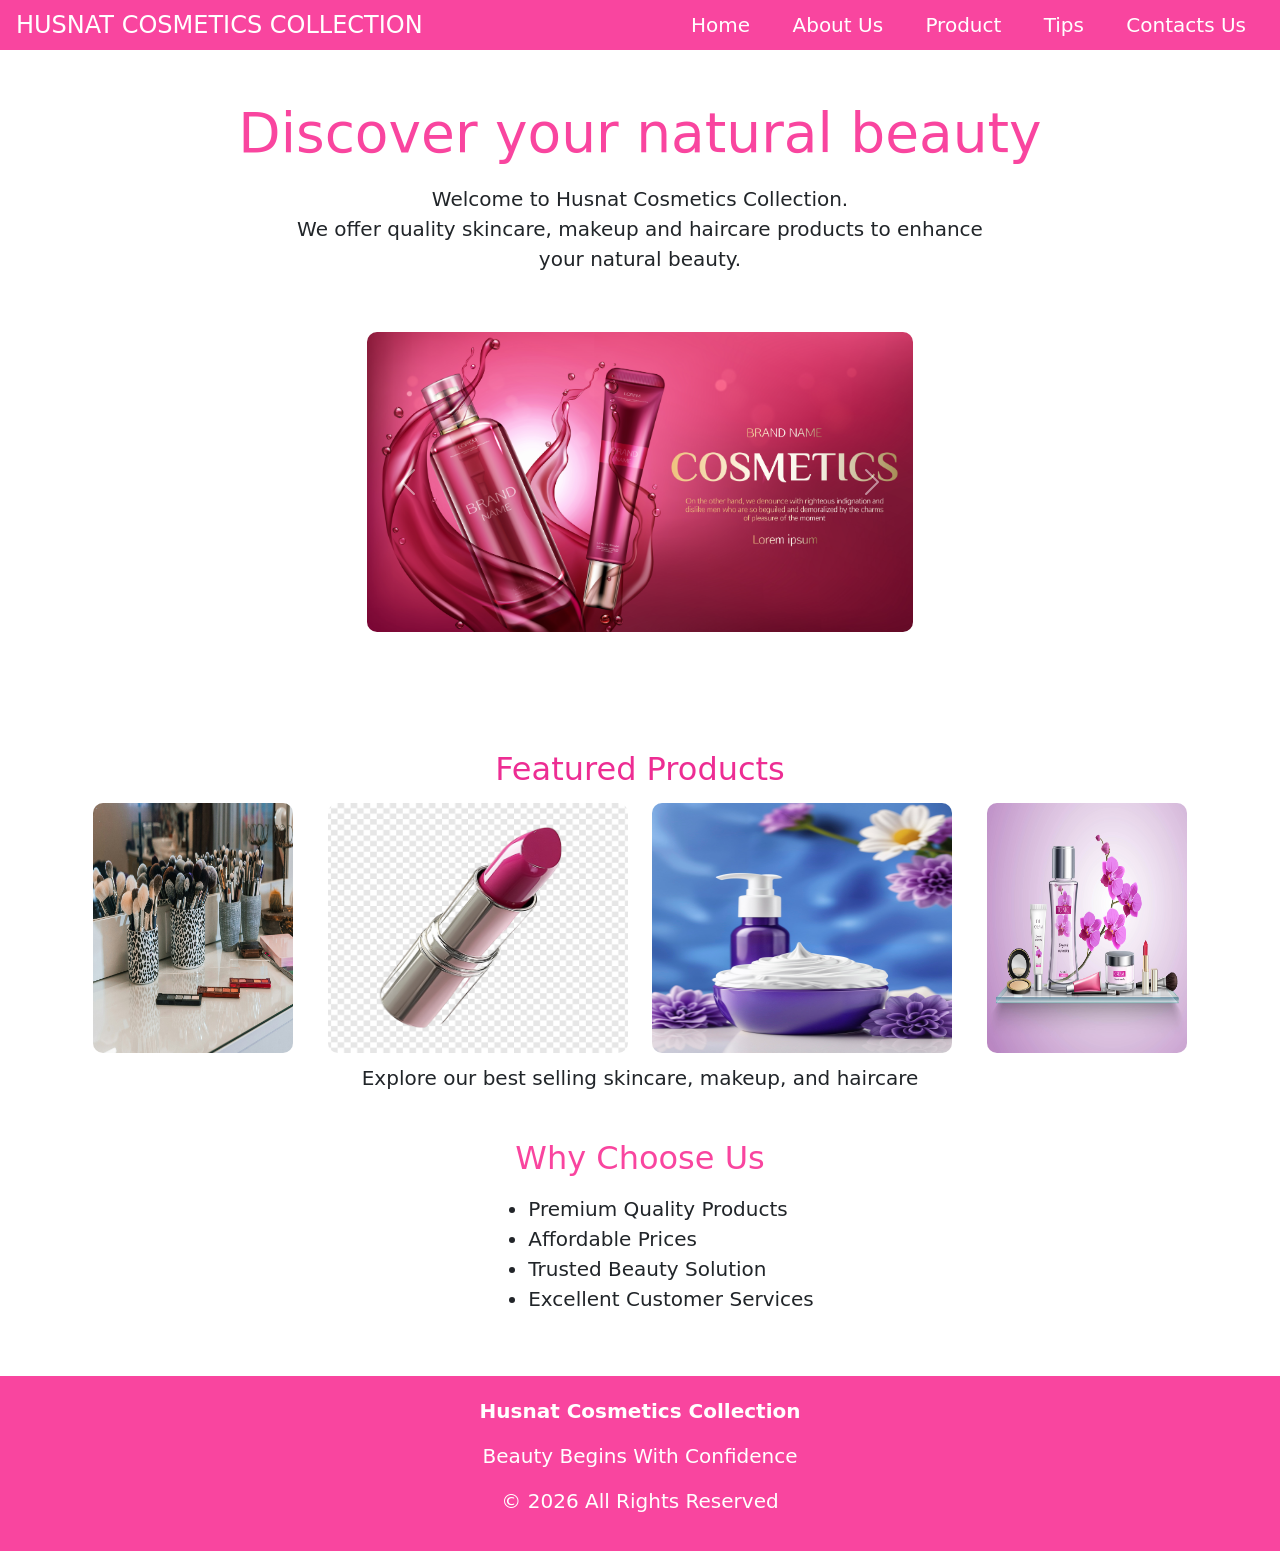
<file: index.html>
<!DOCTYPE html>
<html lang="en">
<head>
  <meta charset="UTF-8">
  <meta name="viewport" content="width=device-width, initial-scale=1.0">
  <title>HUSNAT COSMETICS COLLECTION | Home Page</title>
  <!-- Updated to valid Bootstrap 5.3.3 CDN -->
  <link href="https://cdn.jsdelivr.net/npm/bootstrap@5.3.3/dist/css/bootstrap.min.css" rel="stylesheet">
  <link rel="stylesheet" href="style.css">
   
</head>
<body class="home">
  <nav class="navbar fixed-top px-3">
    <h1 class="logo h4 m-0">HUSNAT COSMETICS COLLECTION</h1>
    <div class="nav-links ms-auto">
      <a href="index.html" class="px-2">Home</a>
      <a href="about.html" class="px-2">About Us</a>
      <a href="product.html" class="px-2">Product</a>
      <a href="tips.html" class="px-2">Tips</a>
      <a href="contacts.html" class="px-2">Contacts Us</a>
    </div>
  </nav>
<section class="hero d-flex flex-column align-items-center text-center py-2">
    <h2 class="mb-3 mt-0">Discover your natural beauty</h2>
    <p class="mb-4 text-center">
      Welcome to Husnat Cosmetics Collection.<br>
      We offer quality skincare, makeup and haircare 
      products to enhance your natural beauty.
    </p>

    <div class="container my-4">
  <div class="row justify-content-center">
    <div class="col-md-8 col-lg-6">
    <div id="heroCarousel" class="carousel slide" data-bs-ride="true">
      <div class="carousel-inner">
        <div class="carousel-item active">
          <img src="image/pictures/1765.jpg" class="d-block w-100" alt="Products we offer" 
          style="max-height:300px; object-fit:cover;">
        </div>
        <div class="carousel-item">
          <img src="image/pictures/shampoo.jpg" class="d-block w-100" alt="Products we offer" 
          style="max-height:300px; object-fit:cover;">
        </div>
        <div class="carousel-item">
          <img src="image/pictures/2334650.jpg" class="d-block w-100" alt="Products we offer" 
          style="max-height:300px; object-fit:cover;">
        </div>
      </div>

      <!-- Controls -->
      <button class="carousel-control-prev" type="button" data-bs-target="#heroCarousel" data-bs-slide="prev">
        <span class="carousel-control-prev-icon" aria-hidden="true"></span>
        <span class="visually-hidden">Previous</span>
      </button>
      <button class="carousel-control-next" type="button" data-bs-target="#heroCarousel" data-bs-slide="next">
        <span class="carousel-control-next-icon" aria-hidden="true"></span>
        <span class="visually-hidden">Next</span>
      </button>
    </div>
    </div>
  </div>
    </div>
  </section>

  <!-- Products Section -->
  <section class="products mt-5">
    <h2 class="text-center pt-3">Featured Products</h2>
    <div class="container text-center">
      <div class="row">
        <div class="col"><img src="image/pictures/shop.jpg" alt="Vitamin C Serum" width="200" height="250"></div>
        <div class="col"><img src="image/pictures/pink lipstick.jpg" alt="Lipstick" width="300" height="250"></div>
        <div class="col"><img src="image/pictures/beauty-product.jpg" alt="Face Lotion" width="300" height="250"></div>
        <div class="col"><img src="image/pictures/18448.jpg" alt="Lotion" width="200" height="250"></div>
      </div>
    </div>
    <p class="text-center">Explore our best selling skincare, makeup, and haircare</p>
  </section>

  <!-- Why Choose Us Section -->
  <section class="why_choose_us text-center py-3 my-3">
    <h2 class="mb-3">Why Choose Us</h2>
    <ul class="d-inline-block text-start">
      <li>Premium Quality Products</li>
      <li>Affordable Prices</li>
      <li>Trusted Beauty Solution</li>
      <li>Excellent Customer Services</li>
    </ul>
  </section>

  <!-- Footer -->
  <footer class="footer">
    <p><strong>Husnat Cosmetics Collection</strong></p>
    <p>Beauty Begins With Confidence</p>
    <p>&copy; 2026 All Rights Reserved</p> 
  </footer>

  <!-- Scripts -->
  <script src="script.js"></script>
  <!-- Updated to valid Bootstrap 5.3.3 JS CDN -->
  <script src="https://cdn.jsdelivr.net/npm/bootstrap@5.3.3/dist/js/bootstrap.bundle.min.js"></script>
</body>
</html>
</file>
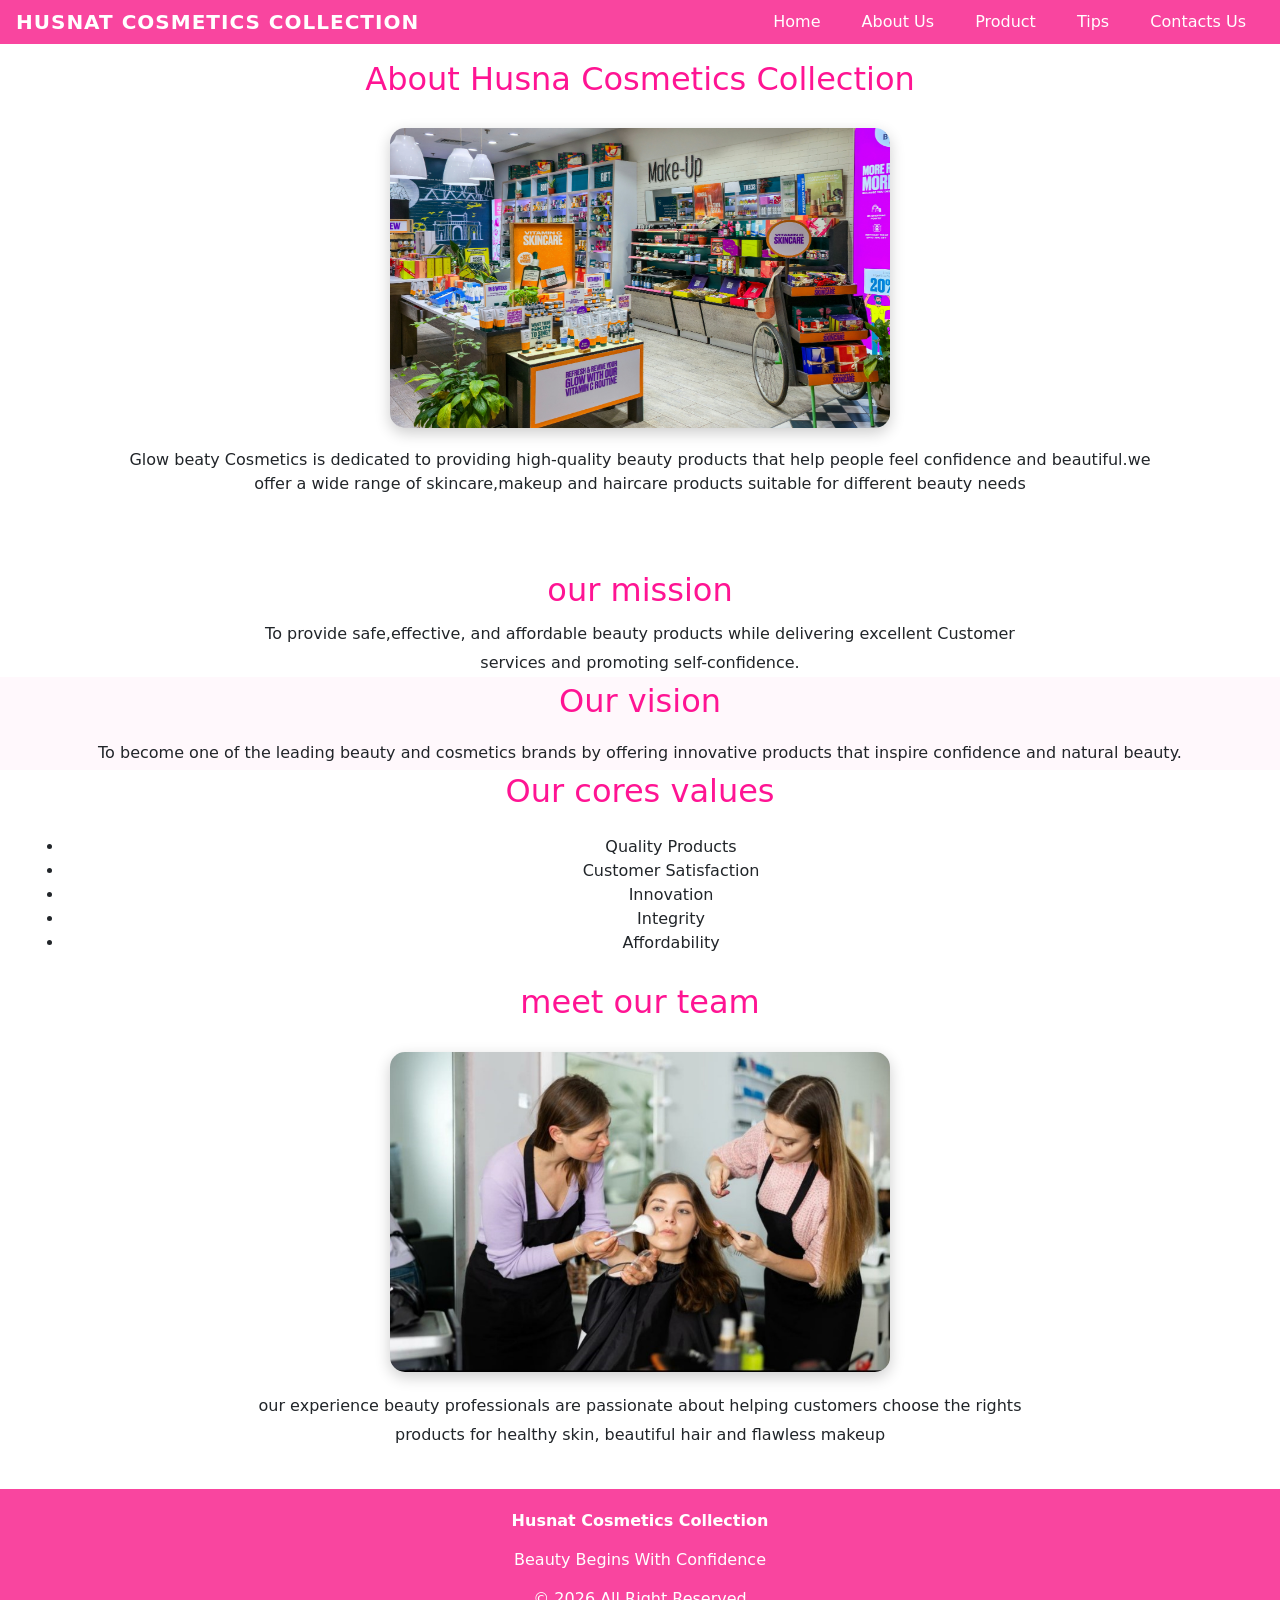
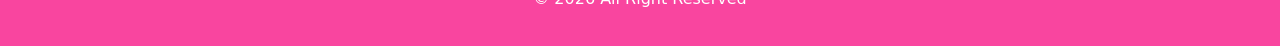
<file: about.html>
<!DOCTYPE html>
<html lang="en">
<head>
    <meta charset="UTF-8">
    <meta name="viewport" content="width=device-width, initial-scale=1.0">
    <link href="https://cdn.jsdelivr.net/npm/bootstrap@5.3.3/dist/css/bootstrap.min.css" rel="stylesheet">
  <link rel="stylesheet" href="style.css">
   
    <title>HUSNAT COSMETICS COLLECTION |about us
    </title>
    <link rel="stylesheet" href="style.css">
</head>
<body>
<header class="header">
       <nav class="navbar fixed-top px-3">
    <h1 class="logo h4 m-0">HUSNAT COSMETICS COLLECTION</h1>
    <div class="nav-links ms-auto">
      <a href="index.html" class="px-2">Home</a>
      <a href="about.html" class="px-2">About Us</a>
      <a href="product.html" class="px-2">Product</a>
      <a href="tips.html" class="px-2">Tips</a>
      <a href="contacts.html" class="px-2">Contacts Us</a>
    </div>
  </nav>
</header>
<section class="about-hero">
    <h2>About Husna Cosmetics Collection</h2>
    <img src="image\pictures\our shop.jpg" alt="our shop"
     width="350" height="300">
    <p>Glow beaty Cosmetics is dedicated to providing
    high-quality beauty products that help people feel
    confidence and beautiful.we offer a wide range
    of skincare,makeup and haircare products suitable
    for different beauty needs
</p>
</section>
    <section class="mission">
    <h2>our mission</h2>
    <p>To provide safe,effective, and affordable beauty
        products while delivering excellent Customer
        services and promoting self-confidence.
    </p>
    </section>
    <section class="vision">
        <h2>Our vision</h2>
        <p>To become one of the leading beauty and 
            cosmetics brands by offering innovative
            products that inspire confidence and 
            natural beauty.
        </p>
    </section>
    <section class="values">
        <h2>Our cores values</h2>
        <ul>
            <li>Quality Products</li>
            <li>Customer Satisfaction</li>
            <li>Innovation</li>
            <li>Integrity</li>
            <li>Affordability</li>
        </ul>
    </section>
    <section class="team">
        <h2>meet our team</h2>
    <img src="image\pictures\team.jpg" alt="our team"
        width="350" heigth="300">
         <p>our experience beauty professionals are 
            passionate about helping customers choose
             the rights products for healthy skin,
             beautiful 
             hair and flawless makeup
         </p>
    </section>
    <footer class="footer">
        <p><strong>Husnat Cosmetics Collection</strong>
        </p>
        <p>Beauty Begins With Confidence</p>
        <p>&copy; 2026 All Right Reserved</p>
    </footer>
</body>

</html>
</file>
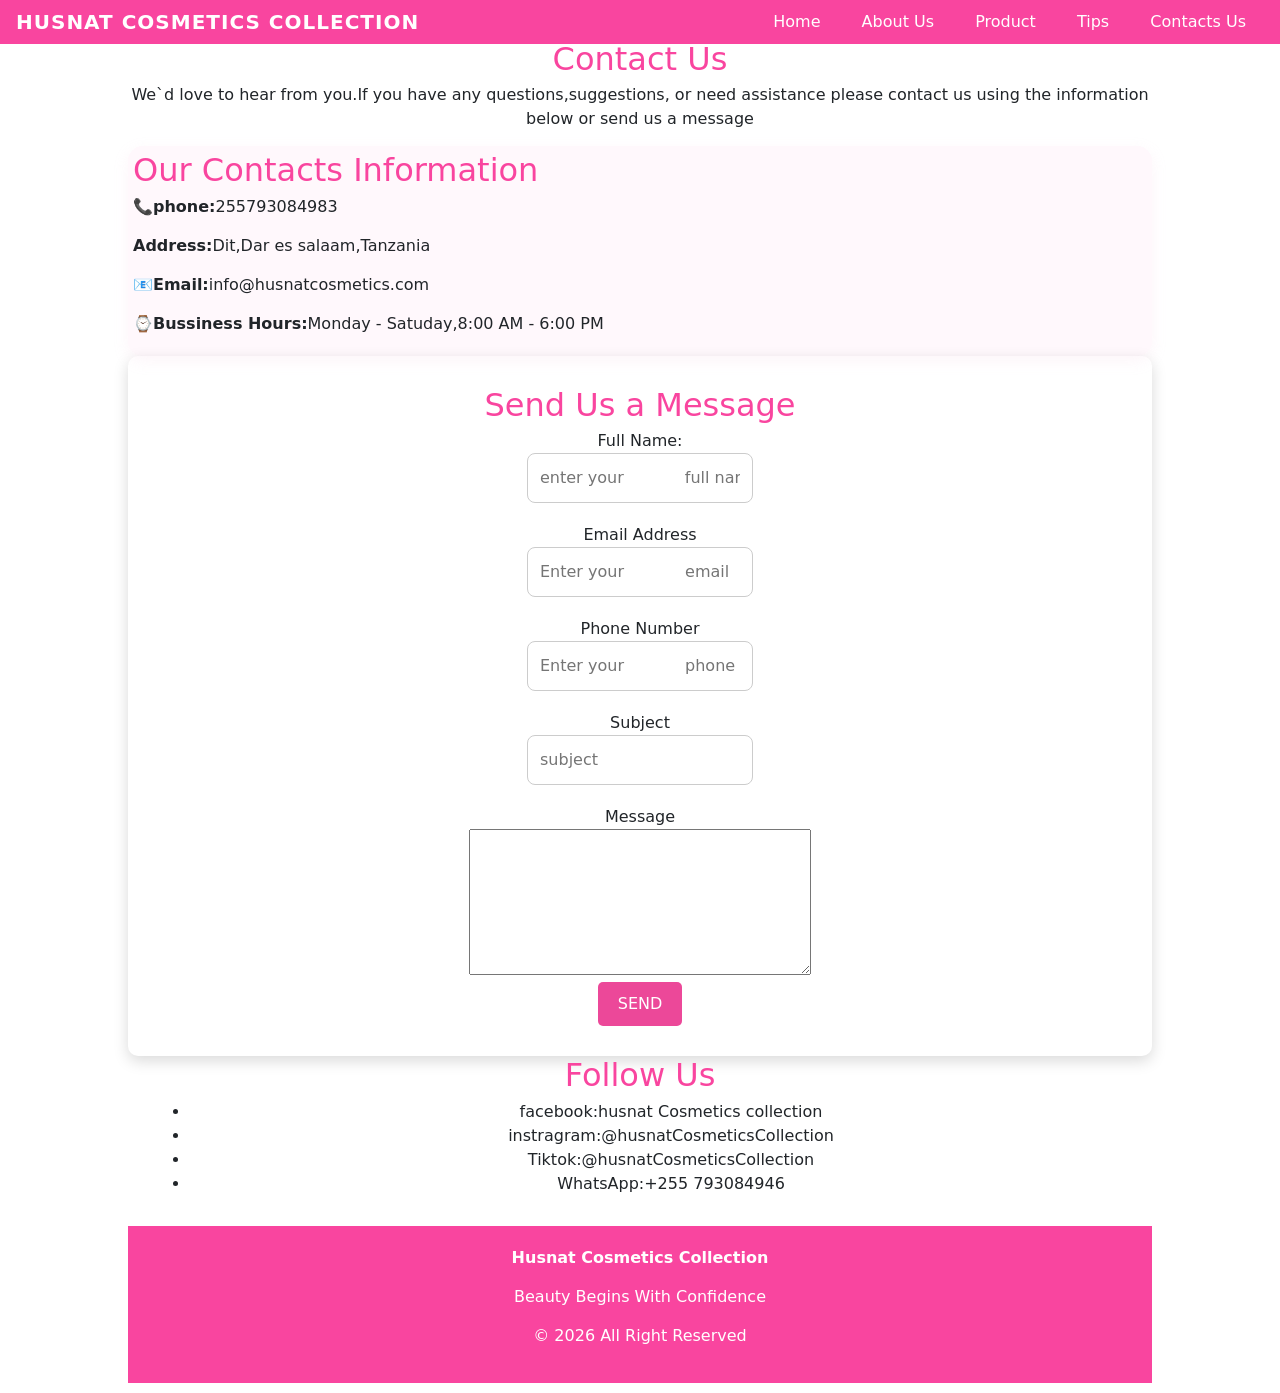
<file: contacts.html>
<!DOCTYPE html>
<html lang="en">
<head>
    <meta charset="UTF-8">
    <meta name="viewport" content="width=device-width,initial-scale=1.0">
    <link href="https://cdn.jsdelivr.net/npm/bootstrap@5.3.3/dist/css/bootstrap.min.css" rel="stylesheet">
  <link rel="stylesheet" href="style.css">
    <title>HUSNAT COSMETICS COLLECTION |contacts us
     </title>
     <link rel="stylesheet" href="style.css">
</head>
<body class="contact">
   <header class="header">
        <nav class="navbar fixed-top px-3">
    <h1 class="logo h4 m-0">HUSNAT COSMETICS COLLECTION</h1>
    <div class="nav-links ms-auto">
      <a href="index.html" class="px-2">Home</a>
      <a href="about.html" class="px-2">About Us</a>
      <a href="product.html" class="px-2">Product</a>
      <a href="tips.html" class="px-2">Tips</a>
      <a href="contacts.html" class="px-2">Contacts Us</a>
    </div>
  </nav>
</header>
<section class="contact-intro">
    <h2>Contact Us</h2>
    <p>We`d love to hear from you.If you have
        any questions,suggestions, or need assistance
        please contact us using the information below
        or send us a message
    </p>
</section>
<section class="contact-info">
    <h2>Our Contacts Information</h2>
    <P>📞<strong>phone:</strong>255793084983</P>
    <P><strong>Address:</strong>Dit,Dar es salaam,Tanzania</P>
    <P>📧<strong>Email:</strong>info@husnatcosmetics.com</P>
    <P>⌚<strong>Bussiness Hours:</strong>Monday - Satuday,8:00 AM - 6:00 PM</P>
</section>
    <section class="contact-form">
        <h2>Send Us a Message</h2>
        <form id="contactForm" action="" method="">
            <label>Full Name:</label><br>
            <input type="text" id="name" placeholder="enter your
            full name"><br/>

            <label>Email Address</label><br>
            <input type="email" id="email" placeholder="Enter your
            email"><br>

            <label>Phone Number</label><br>
            <input type="tel" id="phone" placeholder="Enter your
            phone no."><br>

            <label>Subject</label><br>
            <input type="text" id="subject" placeholder="subject"><br>
            <label>Message</label><br>

            <textarea id="message" rows="6" cols="40" placeholder="Write your message here.....">
            </textarea>
            <br>
          <button type="button" style="background-color:#ec4899; color:white; border:none; padding:10px 20px; border-radius:5px;" 
        onclick="checkform()">SEND</button>
        </form>
    </section>
    <section class="social media">
        <h2>Follow Us</h2>
        <ul>
         <li>facebook:husnat Cosmetics collection</li>
         <li>instragram:@husnatCosmeticsCollection</li>
         <li>Tiktok:@husnatCosmeticsCollection</li>
         <li>WhatsApp:+255 793084946</li>
        </ul>
    </section>
    <footer class="footer">
          <p><strong>Husnat Cosmetics Collection</strong>
        </p>
        <p>Beauty Begins With Confidence</p>
        <p>&copy; 2026 All Right Reserved</p>
    </footer>
    <script src="script.js"></script>
</body>
</html>
</file>
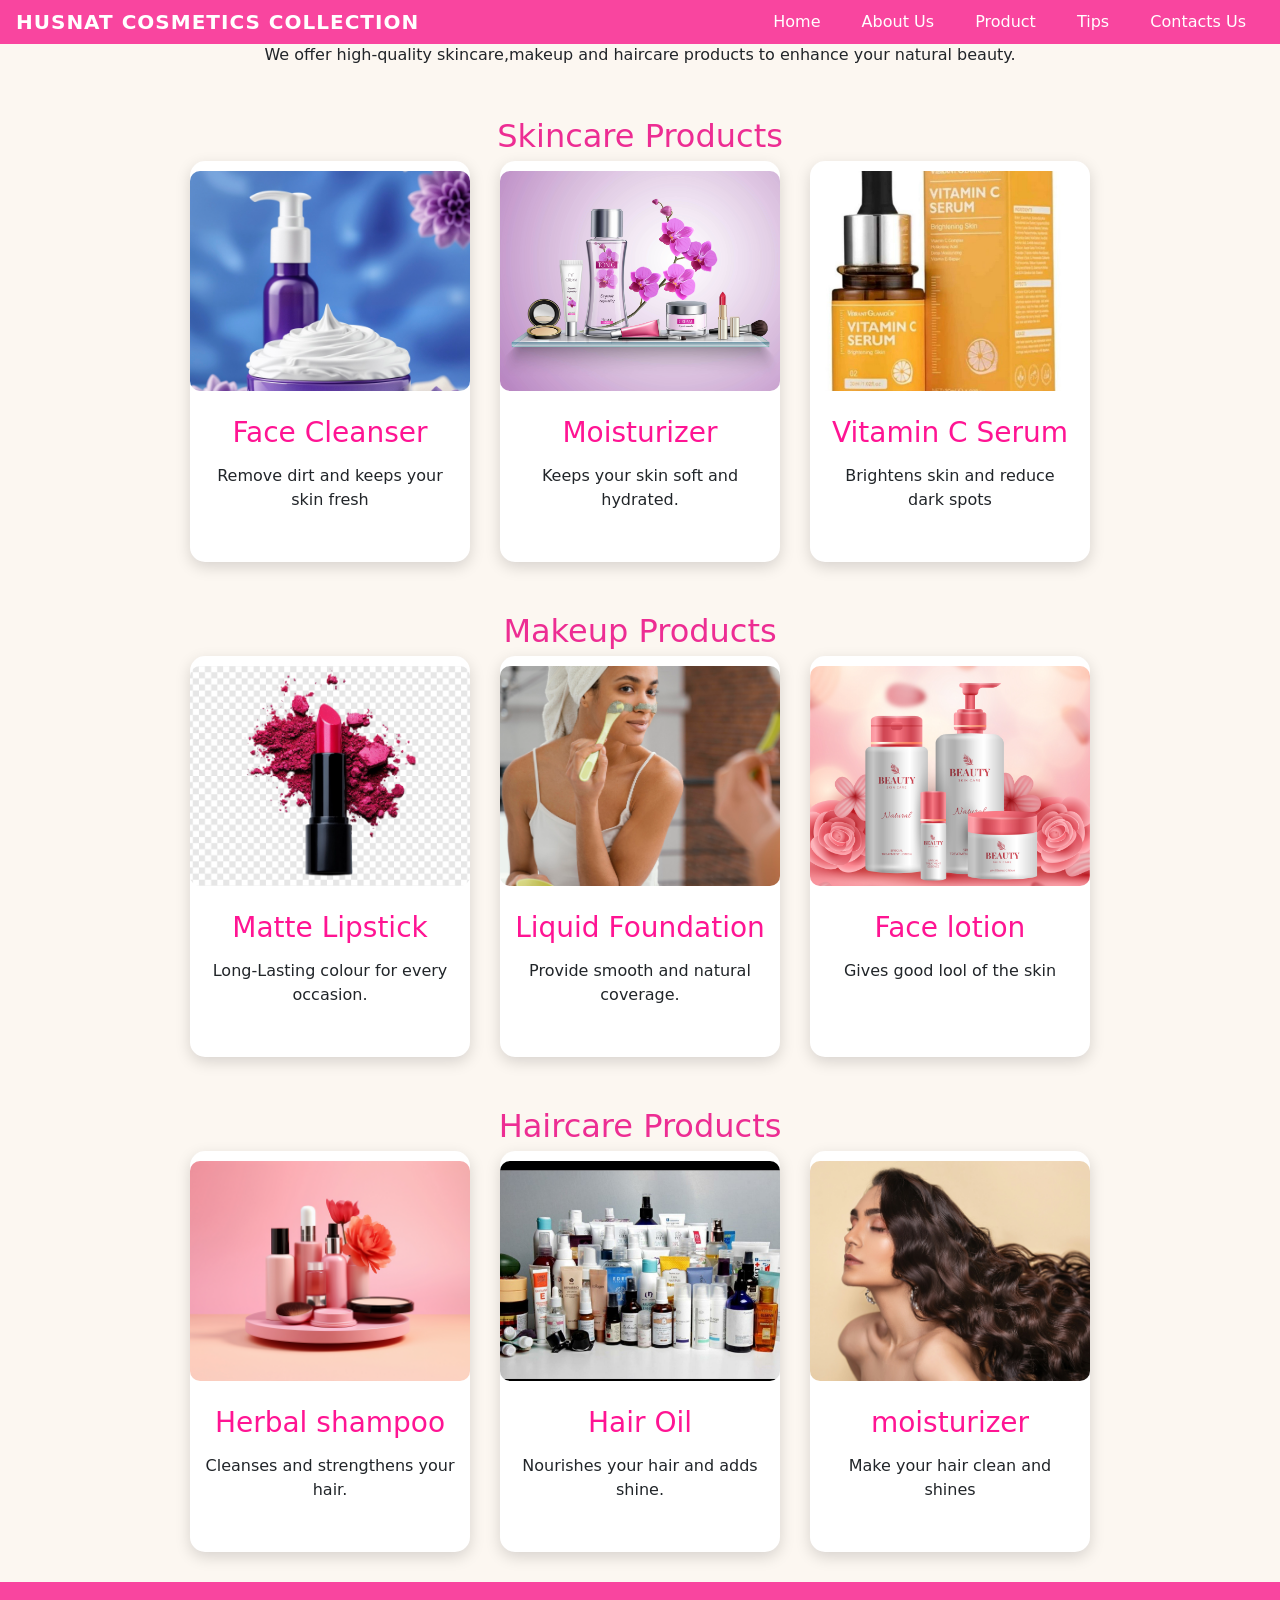
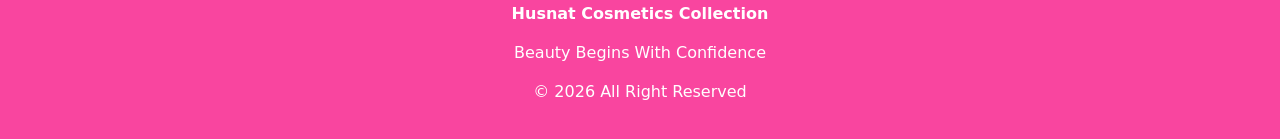
<file: product.html>
<!DOCTYPE html>
<html lang="en">
<head>
    <meta charset="UTF-8">
    <meta name="viewport" content="width=device-width,initial-scale=1.0">
    <link href="https://cdn.jsdelivr.net/npm/bootstrap@5.3.3/dist/css/bootstrap.min.css" rel="stylesheet">
  <link rel="stylesheet" href="style.css">
   
    <title>Husnat Cosmetics Collection | product
    </title>
    <link rel="stylesheet" href="style.css">
</head>
<body class="mypro">
    <header class="header">
       <nav class="navbar fixed-top px-3">
    <h1 class="logo h4 m-0">HUSNAT COSMETICS COLLECTION</h1>
    <div class="nav-links ms-auto">
      <a href="index.html" class="px-2">Home</a>
      <a href="about.html" class="px-2">About Us</a>
      <a href="product.html" class="px-2">Product</a>
      <a href="tips.html" class="px-2">Tips</a>
      <a href="contacts.html" class="px-2">Contacts Us</a>
    </div>
  </nav>
     </header>
<section class="products">
    <h2>Our Products</h2>
    <p>We offer high-quality skincare,makeup
        and haircare products to enhance your natural
        beauty.
    </p>
    <h2 class="category-title">Skincare Products</h2>
    <div class="product-container">
    <div class="product-card">
        <img src="image\pictures\beauty-product.jpg" 
        alt="cleanser">
        <h3>Face Cleanser</h3>
        <p>Remove dirt and keeps your skin fresh</p>
    </div>
    <div class="product-card">
        <img src="image\pictures\18448.jpg" 
        alt="moisturizer">
        <h3>Moisturizer</h3>
        <p>Keeps your skin soft and hydrated.</p>
        </div>
        <div class="product-card">
            <img src="image\pictures\vitamin c.jpg" alt="
            Vitamin C serum">
            <h3>Vitamin C Serum</h3>
            <p>Brightens skin and reduce dark spots</p>
        </div>
    </div>
<h2 class="category-title">Makeup Products</h2>
<div class="product-container">
    <div class="product-card">
    <img src="image\pictures\lipstick4.jpg" alt="
    lipstick">
<h3>Matte Lipstick</h3>
<p>Long-Lasting colour for every occasion.</p>
</div>
<div class="product-card">
    <img src="image\pictures\foundation.jpg" alt="foun
    dation">
    <h3>Liquid Foundation</h3>
    <p>Provide smooth and natural coverage.</p>
</div>
<div class="product-card">
    <img src="image\pictures\2334650.jpg" alt="face
     lotion">
     <h3>Face lotion</h3>
     <p>Gives good lool of the skin</p>
</div>
    </div>
    <h2 class="category-title">Haircare Products</h2>
    <div class="product-container">
        <div class="product-card">
            <img src="image\pictures\shampoo.jpg"
             alt="shampoo">
             <h3>Herbal shampoo</h3>
             <p>Cleanses and strengthens your hair.</p>
        </div>
        <div class="product-card">
            <img src="image\pictures\hair oil.jpg" alt=
            "hair oil">
            <h3>Hair Oil</h3>
            <p>Nourishes your hair and adds shine.</p>
        </div>
        <div class="product-card">
            <img src="image\haircare.jpg" alt="moisturizer">
            <h3>moisturizer</h3>
            <p>Make your hair clean and shines</p>
        </div>
    </div>
</section>
    <footer class="footer">
        <p><strong>Husnat Cosmetics Collection</strong>
        </p>
        <p>Beauty Begins With Confidence</p>
        <p>&copy; 2026 All Right Reserved</p>
    </footer>
</body>

</html>
</file>
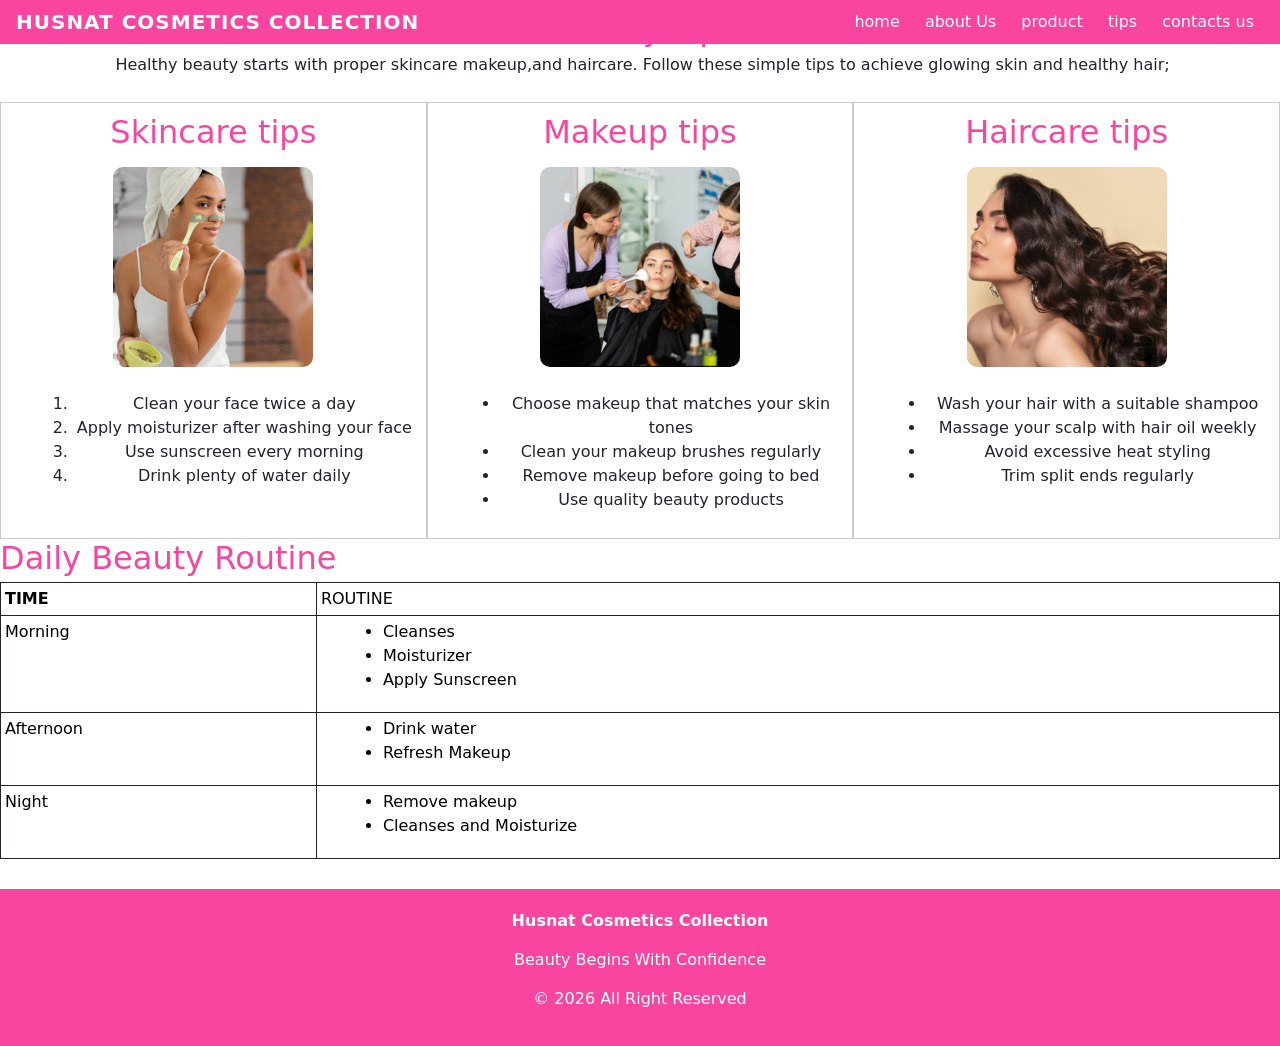
<file: tips.html>
<!DOCTYPE html>
<html lang="en">
<head>
    <meta charset="UTF-8">
    <meta name="viewport" content="width=device-width,initial-scale=1.0">
    <link href="https://cdn.jsdelivr.net/npm/bootstrap@5.3.3/dist/css/bootstrap.min.css" rel="stylesheet">
  <link rel="stylesheet" href="style.css">
    <title>Husnat Cosmetics Collection | tips</title>
    <link rel="stylesheet" href="style.css">
</head>
<body>
    <header class="header">
    <nav class="navbar fixed-top px-3">
            <h1>HUSNAT COSMETICS COLLECTION</h1>
            <div class="nav-links">
         <a href="index.html">home</a>
         <a href="about.html">about Us</a>
         <a href="product.html">product</a>
         <a href="tips.html">tips</a>
         <a href="contacts.html">contacts us</a>
            </div>
        </nav>
</header>
<section class="tips-intro">
    <h2>Beauty Tips</h2>
    <p>Healthy beauty starts with proper skincare
        makeup,and haircare.
        Follow these simple tips to achieve glowing
         skin and healthy hair;
    </p>
</section>
<section class="tips-hero">
   <div class="tips">
   <h2>Skincare tips</h2>
    <img src="image\pictures\foundation.jpg"
     alt="skincare tips">
     <p><ol>
        <Li>Clean your face twice a day</Li>
        <Li>Apply moisturizer after washing your face</Li>
        <Li>Use sunscreen every morning</Li>
        <Li>Drink plenty of water daily</Li>
     </ol>
    </p>
    </div>
    <div class="tips">
    <h2>Makeup tips</h2>
    <img src="image\pictures\team.jpg"
     alt="makeup tips">
     <p>
    <ul>
        <Li>Choose makeup that matches your skin tones</Li>
        <Li>Clean your makeup brushes regularly</Li>
        <Li>Remove makeup before going to bed</Li>
        <Li>Use quality beauty products</Li>
     </ul>
    </p>
    </div>
    <div class="tips">
        <h2>Haircare tips</h2>
    <img src="image\haircare.jpg"
     alt="Haircare tips">
     <p><ul>
        <Li>Wash your hair with a suitable shampoo</Li>
        <Li>Massage your scalp with hair oil weekly
        </Li>
        <Li>Avoid excessive heat styling</Li>
        <Li>Trim split ends regularly</li>     
    </ul>
    </p>
    </div>
    </section>
<section class="daily-routine">
<h2>Daily Beauty Routine</h2>
<div class="responsive-table">
<table class="table table-bordered border-dark table-sm">
<tr>
    <th>TIME</th>
    <td>ROUTINE</td>
</tr>
<tr>
    <td>Morning</td>
    <td><ul><li>Cleanses</li>
            <li>Moisturizer</li>
            <li>Apply Sunscreen</li></ul>
    </td>
</tr>
<tr>
    <td>Afternoon</td>
    <td><ul><li>Drink water</li>
            <li>Refresh Makeup</li></ul>
            </td>
</tr>
<tr>
    <td>Night</td>
    <td><ul><li>Remove makeup</li>
     <li>Cleanses and Moisturize</li></ul> </td>
</tr>
</table>
</div>
</section>  
<footer class="footer">
    <p><strong>Husnat Cosmetics Collection</strong>
        </p>
        <p>Beauty Begins With Confidence</p>
        <p>&copy; 2026 All Right Reserved</p> 
</footer>
</body>
</html>
</file>
<file: style.css>
* {
  margin: 0;
  padding: 0;
  box-sizing: border-box;
}

body {
  margin: 0;
  padding: 0;
}
/*=========HOME===========*/
.home{
    font-size: 20px;
    padding-top: 80px;
    
}
.hero {
  padding-top: 20px !important; /* Inasogeza h2 juu zaidi */
  padding-bottom: 20px !important;
  margin-top: 0 !important;
}

.hero h2{
    margin-top: 0 !important;
    text-shadow:#000;
    font-size: 55px;


  }  
.hero p{
    font-size: 20px;
    max-width: 700px;
    margin-top: 2px;
}
.header h1{
    font-size: 20px;
    font-weight: bold;
    letter-spacing: 1px;
    margin: 0;
    
}
.navbar {
  background-color:#f9459f;
  color: white;
  padding: 10px 20px;
}

.navbar .logo {
  color: white;
}

.navbar .nav-links a {
  color: white;
  text-decoration: none;
  margin: 0 10px;
  font-weight: 500;
}

.navbar .nav-links a:hover {
  color: #ffe6f0; 
}

body.home {
  padding-top: 80px;
}

h2{
    color: #f9459f;
    margin-bottom: 5px;
   
}
p{
    margin-bottom: 15px;
}

img{
    border-radius: 10px;
    margin: 15px 0;
    margin-top: 10px;
    margin-bottom: 10px;
}
ul,ol{
    margin-left: 30px;
    font-size: 16;
}
.footer{
    background-color: #f9459f;
    color: white;
    text-align: center;
    padding: 20px;
    margin-top: 30px;
    text-align: center;
    
}
/*product*/

.products h2{
    text-align: center;
    color: #ed2d93;
    margin-bottom: 5px;
}
.products p{
    text-align: center;
    margin-bottom: 30px;
}
.category-title{
    margin-top: 50px;
    margin-bottom: 25px;
}
.mypro{
    background-color: rgb(252, 247, 241);
}
.product-container{
    display: flex;
    justify-content: center;
    flex-wrap: wrap;
    gap: 30px;
}
.product-card{
    width: 280px;
    background: white;
    border-radius:15px;
    overflow:hidden;
    box-shadow: 0 5px 15px rgba(0,0,0,.15);
    transition: .3s;
}
.product-card:hover{
    transform: translateY(-8px);
}
.product-card img{
    width: 100%;
    height: 220px;
    object-fit: cover;
}
.product-card h3{
    color: #ff1493;
    margin: 15px;
    text-align: center;
}
.product-card p{
    padding: 0 15px 20px;
}
/*about*/
.about-hero{
   text-align: center;
   padding: 60px 10%;
}
.about-hero h2{
    font-size: 32px;
    color: #ff1493;
    margin-bottom: 10px;
}
.about-hero img{
     width: 500px;
    border-radius: 15px;
    box-shadow: 0 5px 15px rgba(0,0,0,.2);
    margin: 20px 0;
}
.mission{
   padding: 50px 10%;
   text-align:center;
    padding: 0%;
    border-radius: 2px;
}
.mission h2{
    color: #ff1493;
    margin-bottom: 10px;
}
.mission p{
    max-width: 800px;
    margin: auto;
    line-height: 1.8;
}
.vision{
    background: #fff8fc;
    padding: 50px 10%;
    text-align: center;
    padding: 5px;
}
.vision h2{
    color: #ff1493;
    margin-bottom: 20px;
}
.vision p{
    max-width: 800;
    margin: auto;
}
.values{
    padding: 50px 10%;
    text-align: center;
    padding: 2px;
    border-radius: 2px;
}
.values h2{
    color: #ff1493;
    margin-bottom: 25px;
}
.value ul{
    list-style: none;
}
.value li{
    width: 250px;
    color: #e56b6f;
    padding: 15px;
    border-radius: 10px;
    font-weight: bold;
    box-shadow: 0 3px 10px rgba(0,0,0,.15);
}
.team{
    padding: 10px 5%;
    text-align: center;
}
.team h2{
    color: #ff1493;
    margin-bottom: 10px;
}
.team img{
    width: 500px;
    border-radius: 15px;
    box-shadow: 0 5px 15px rgba(0,0,0,.2);
    margin: 20px 0;
}
.team p{
    max-width: 800px;
    margin: auto;
    line-height: 1.8;
}
hr{
    border:none;
    height: 2px;
    background: #ffd6e7;
    width: 90%;
    margin: 30px auto;
}
/*tips*/
.tips-intro{
    text-align: center;
    font-size: 40;
    margin-bottom: 0%;
    margin-left: 5px;
    padding: 10px;
}
.tips-hero{
    display: grid;
    grid-template-columns: repeat(3,1fr);
    gap: 20;
}
.tips{
    border: 1px solid #ccc;
    padding: 10px;
    text-align: center;
}
.tips img{
    width: 200px;
    height: 200px;
    object-fit: cover;
}
.tips h2{
    margin-bottom: 5px;
}
.tips p{
    margin-top: 10px;
}
/*=====================
     contacts
=======================*/
.contact{
    text-align: center;
    padding: 10px 10%;
}
.contact-intro{
    font-size: 16px;
    margin-bottom: 2px;
    padding-top: 30px;
}
.contact-info{
    flex: 1;
    min-width: 200px;
    background: #fff8fc;
    padding: 5px;
    border-radius: 15px;
    box-shadow: 0 5px 15px rgba(242, 185, 216, 0.15);
    text-align: left;
}
.contact-form{
    flex: 1;
    min-width: 100px;
    min-height: 100px;
    padding: 30px;
    border-radius: 10px;
    box-shadow: 0 5px 15px rgba(0,0,0, .15);
}
.contact-form input,contact-form textarea{
    padding: 12px;
    margin-bottom: 20px;
    border: 1px solid #ccc;
    border-radius: 8px;
    font-size: 16px;
}
</file>
